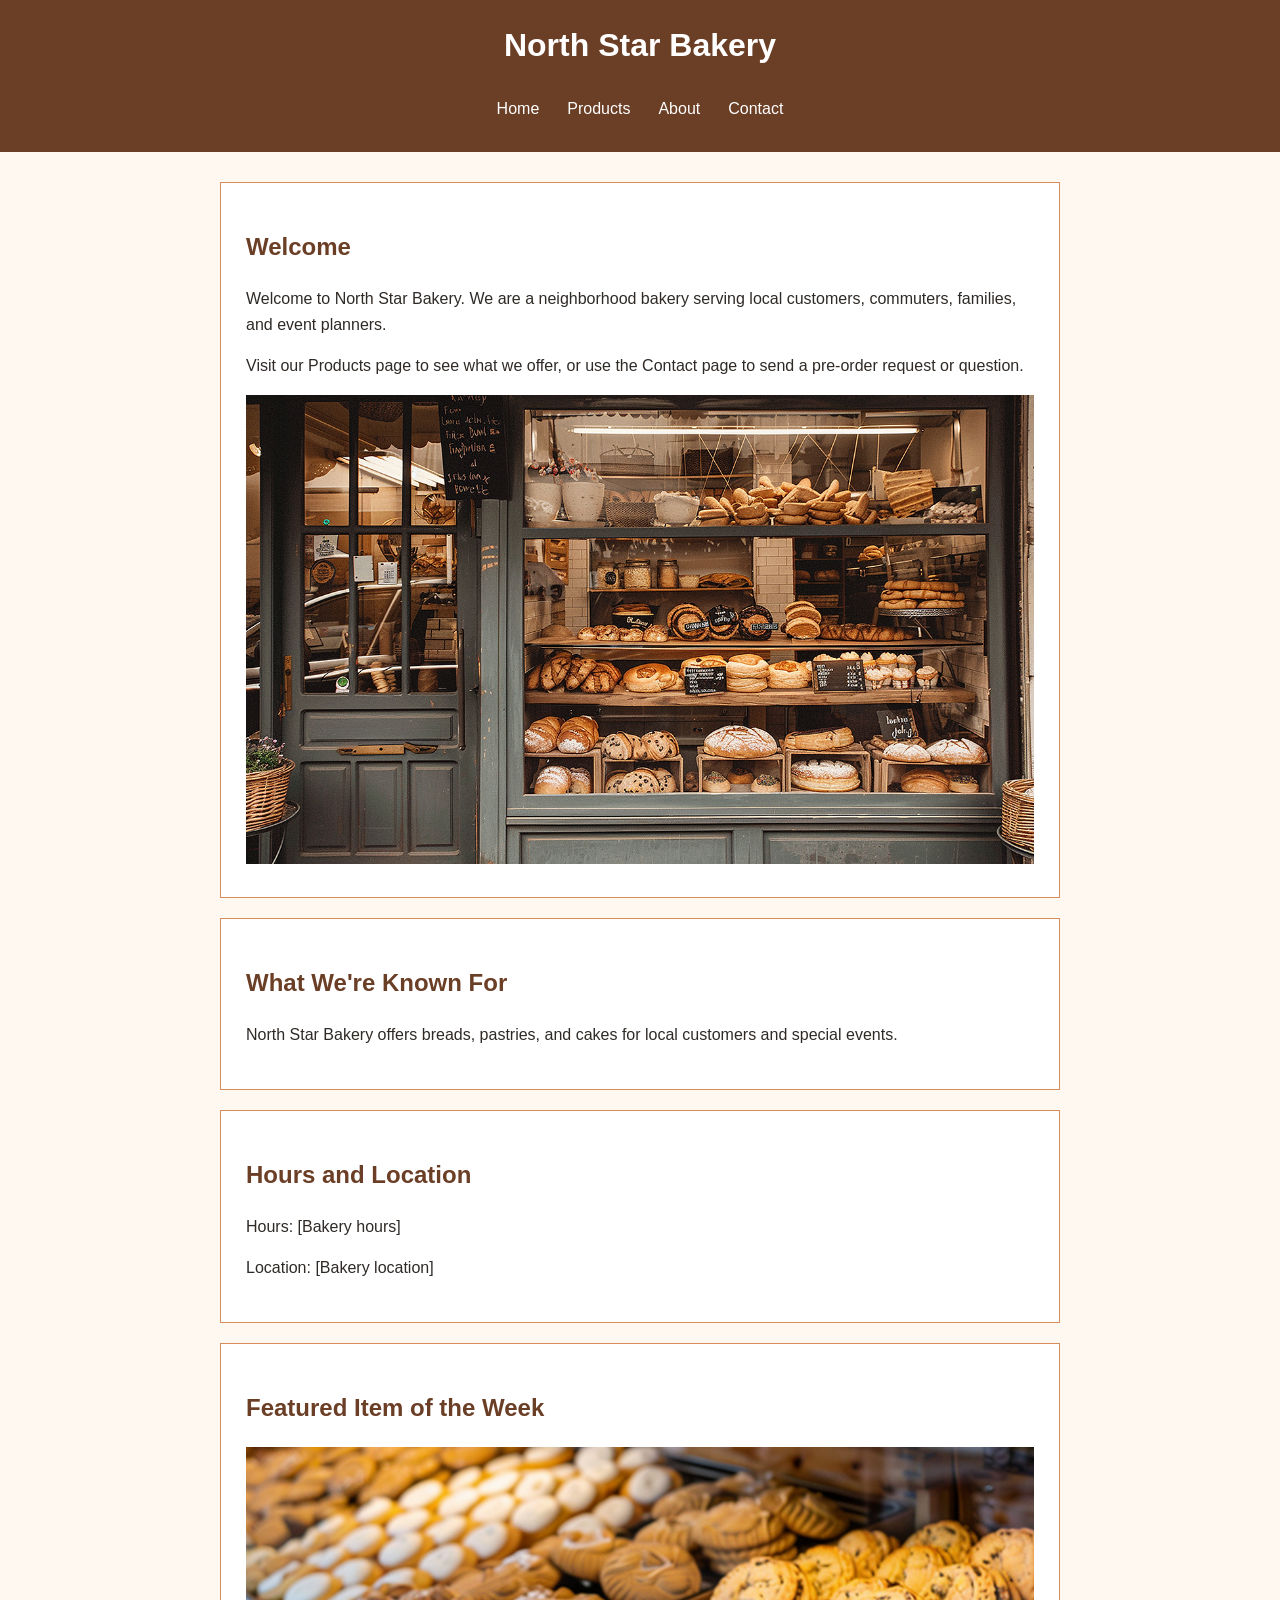
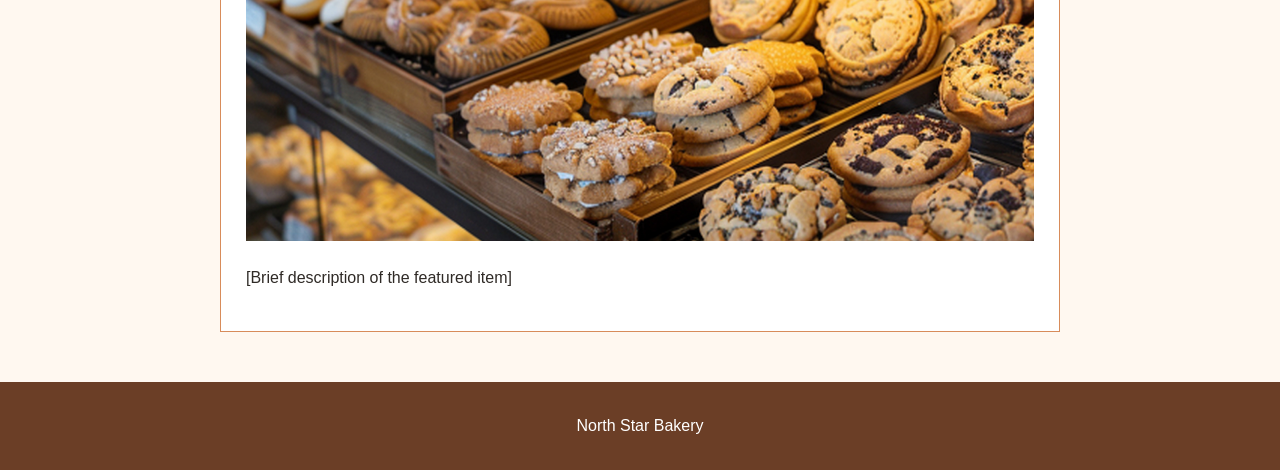
<file: index.html>
<!DOCTYPE html>
<html lang="en">

<head>
    <meta charset="UTF-8">
    <meta name="viewport" content="width=device-width, initial-scale=1.0">
    <title>North Star Bakery - Home</title>
    <link rel="stylesheet" href="styles.css">
</head>

<body>

    <header>
        <h1>North Star Bakery</h1>

        <nav>
            <ul>
                <li><a href="index.html">Home</a></li>
                <li><a href="products.html">Products</a></li>
                <li><a href="about.html">About</a></li>
                <li><a href="contact.html">Contact</a></li>
            </ul>
        </nav>
    </header>

    <main>

        <section>
            <h2>Welcome</h2>

            <p>
                Welcome to North Star Bakery. We are a neighborhood bakery
                serving local customers, commuters, families, and event planners.
            </p>

            <p>
                Visit our Products page to see what we offer, or use the Contact page
                to send a pre-order request or question.
            </p>

            <img src="media/bakery-storefront_c.png"
                 alt="Storefront of North Star Bakery">
        </section>

        <section>
            <h2>What We're Known For</h2>

            <p>
                North Star Bakery offers breads, pastries, and cakes for
                local customers and special events.
            </p>
        </section>

        <section>
            <h2>Hours and Location</h2>

            <p>Hours: [Bakery hours]</p>

            <p>Location: [Bakery location]</p>
        </section>

        <section>
            <h2>Featured Item of the Week</h2>

            <picture>
                <source media="(min-width: 800px)"
                        srcset="media/bakery-feature-large_c.png">

                <img src="media/bakery-feature-small_c.png"
                     alt="Featured bakery item from North Star Bakery">
            </picture>

            <p>[Brief description of the featured item]</p>
        </section>

    </main>

    <footer>
        <p>North Star Bakery</p>
    </footer>

</body>

</html>
</file>
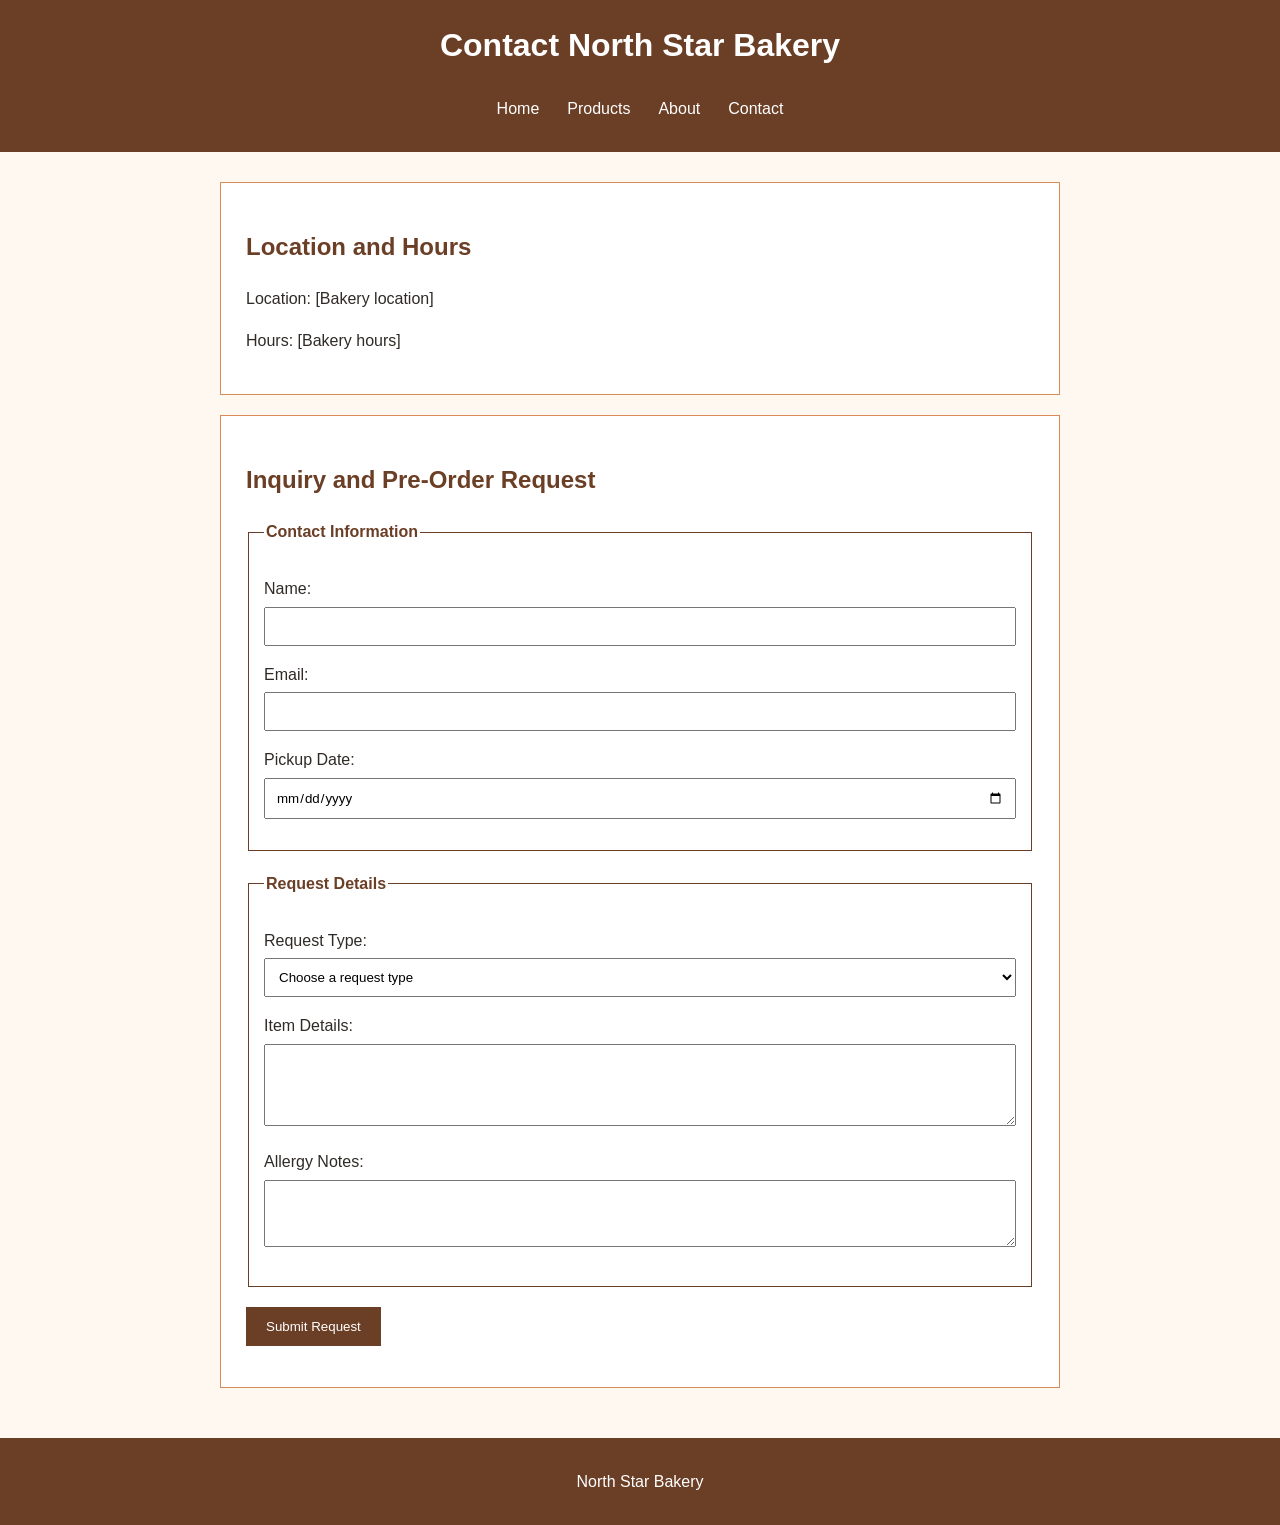
<file: contact.html>
<!DOCTYPE html>
<html lang="en">

<head>
    <meta charset="UTF-8">
    <meta name="viewport" content="width=device-width, initial-scale=1.0">
    <title>North Star Bakery - Contact</title>
    <link rel="stylesheet" href="styles.css">
    <script src="script.js" defer></script>
</head>

<body>

    <header>
        <h1>Contact North Star Bakery</h1>

        <nav>
            <ul>
                <li><a href="index.html">Home</a></li>
                <li><a href="products.html">Products</a></li>
                <li><a href="about.html">About</a></li>
                <li><a href="contact.html">Contact</a></li>
            </ul>
        </nav>
    </header>

    <main>

        <section>
            <h2>Location and Hours</h2>

            <p>Location: [Bakery location]</p>
            <p>Hours: [Bakery hours]</p>
        </section>

        <section>
            <h2>Inquiry and Pre-Order Request</h2>

            <form id="contact-form" action="#" method="post" novalidate>

                <fieldset>
                    <legend>Contact Information</legend>

                    <p>
                        <label for="name">Name:</label><br>
                        <input type="text" id="name" name="name" required>
                        <span id="name-error" class="error-message"></span>
                    </p>

                    <p>
                        <label for="email">Email:</label><br>
                        <input type="email" id="email" name="email" required>
                        <span id="email-error" class="error-message"></span>
                    </p>

                    <p>
                        <label for="pickup-date">Pickup Date:</label><br>
                        <input type="date" id="pickup-date" name="pickup-date" required>
                    </p>
                </fieldset>

                <fieldset>
                    <legend>Request Details</legend>

                    <p>
                        <label for="request-type">Request Type:</label><br>
                        <select id="request-type" name="request-type" required>
                            <option value="">Choose a request type</option>
                            <option value="pre-order">Pre-Order</option>
                            <option value="general-question">General Question</option>
                        </select>
                    </p>

                    <p>
                        <label for="item-details">Item Details:</label><br>
                        <textarea id="item-details"
                                  name="item-details"
                                  rows="4"
                                  cols="40"
                                  required></textarea>
                        <span id="details-error" class="error-message"></span>
                    </p>

                    <p>
                        <label for="allergy-notes">Allergy Notes:</label><br>
                        <textarea id="allergy-notes"
                                  name="allergy-notes"
                                  rows="3"
                                  cols="40"></textarea>
                    </p>
                </fieldset>

                <p>
                    <button type="submit">Submit Request</button>
                </p>

            </form>
        </section>

    </main>

    <footer>
        <p>North Star Bakery</p>
    </footer>

</body>

</html>
</file>
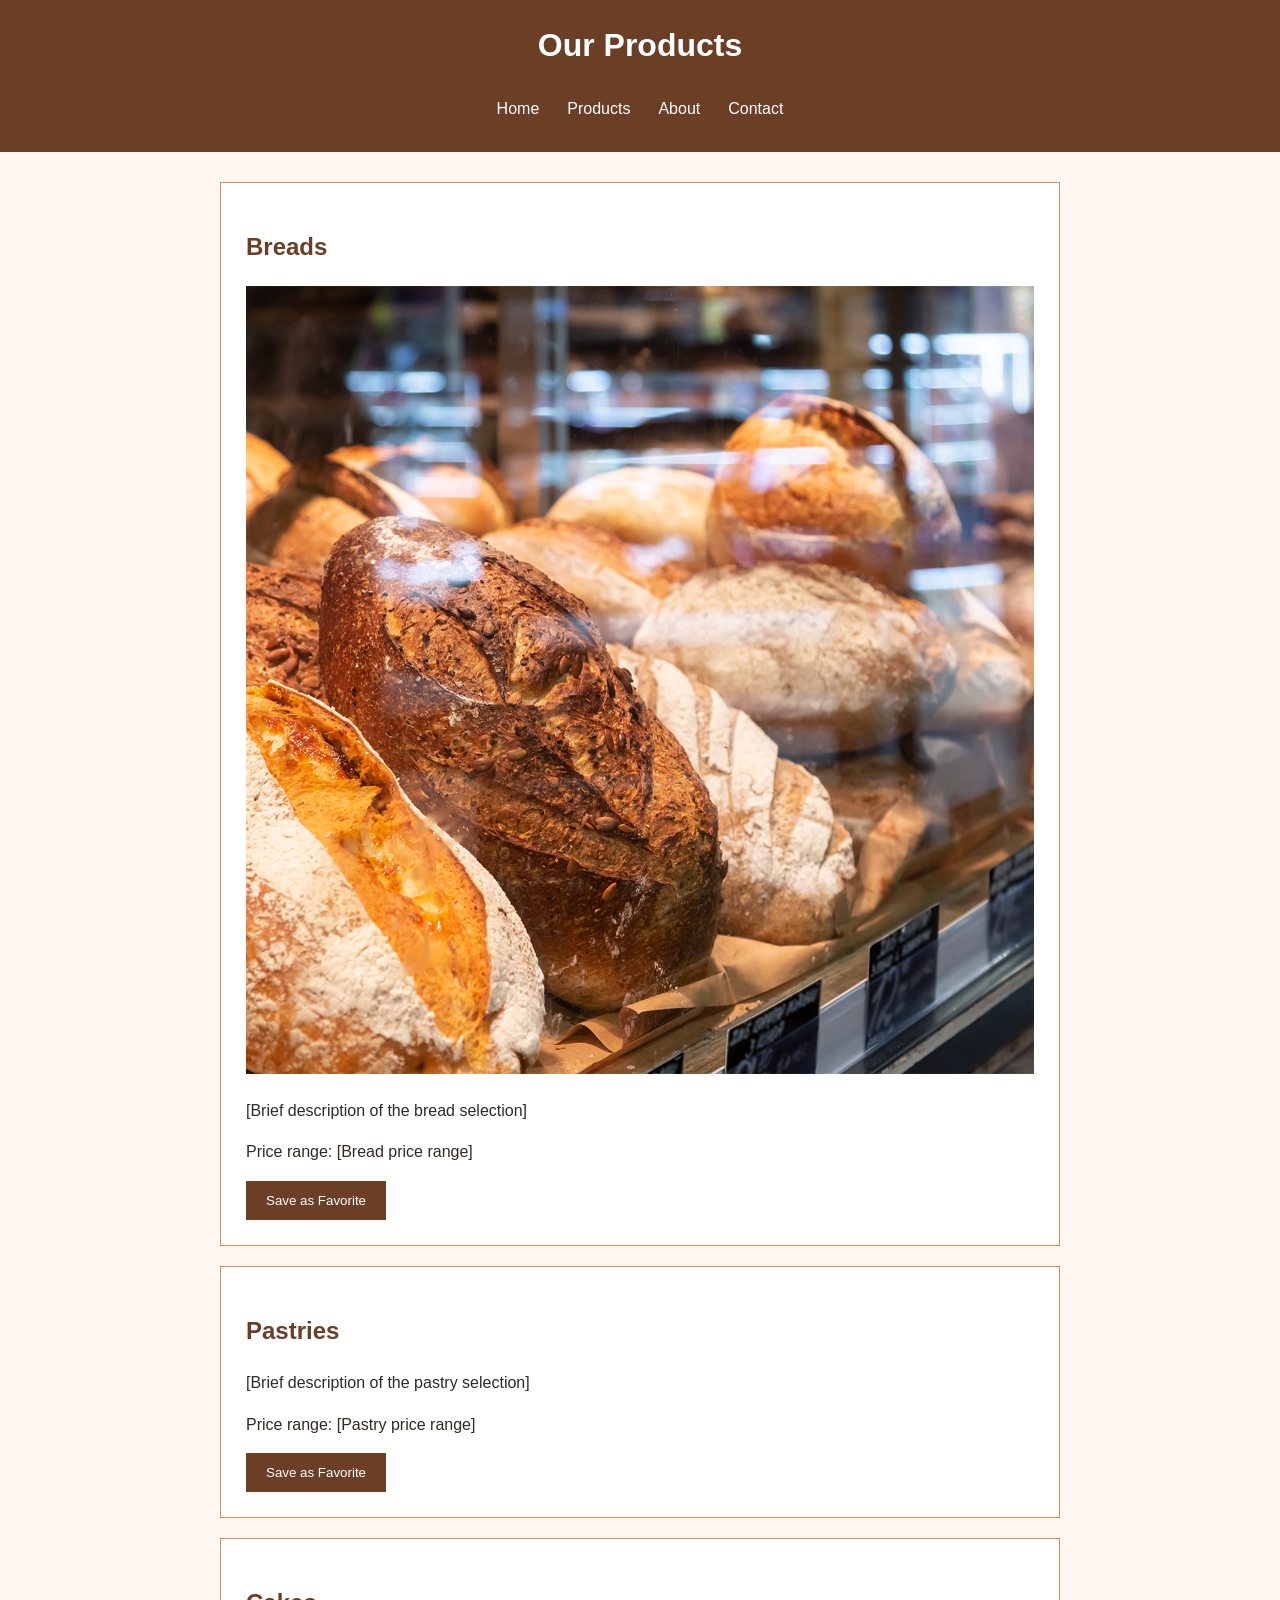
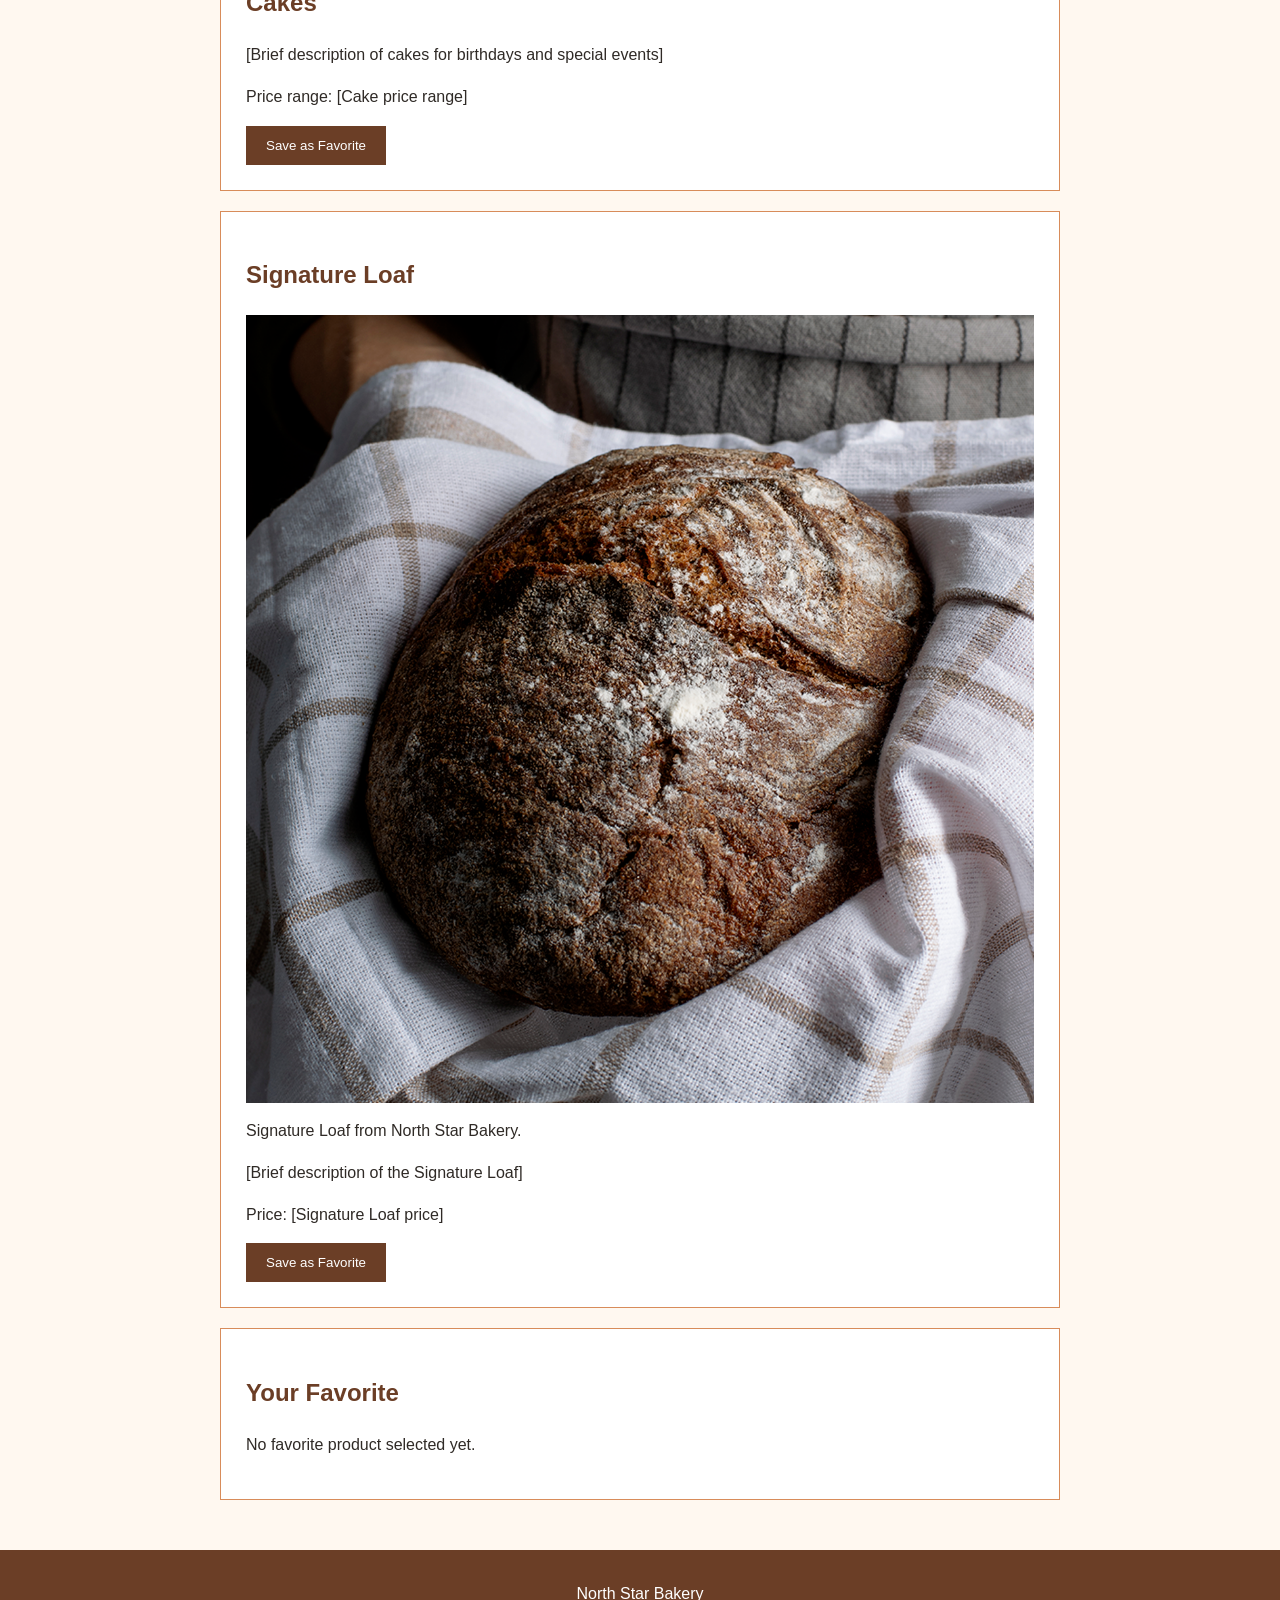
<file: products.html>
<!DOCTYPE html>
<html lang="en">

<head>
    <meta charset="UTF-8">
    <meta name="viewport" content="width=device-width, initial-scale=1.0">
    <title>North Star Bakery - Products</title>
    <link rel="stylesheet" href="styles.css">
    <script src="script.js" defer></script>
</head>

<body>

    <header>
        <h1>Our Products</h1>

        <nav>
            <ul>
                <li><a href="index.html">Home</a></li>
                <li><a href="products.html">Products</a></li>
                <li><a href="about.html">About</a></li>
                <li><a href="contact.html">Contact</a></li>
            </ul>
        </nav>
    </header>

    <main>

        <section>
            <h2>Breads</h2>

            <img src="media/bakery-bread_c.png"
                 alt="Fresh baked bread from North Star Bakery">

            <p>[Brief description of the bread selection]</p>
            <p>Price range: [Bread price range]</p>

            <button type="button"
                    class="favorite-button"
                    data-product="Breads">
                Save as Favorite
            </button>
        </section>

        <section>
            <h2>Pastries</h2>

            <p>[Brief description of the pastry selection]</p>
            <p>Price range: [Pastry price range]</p>

            <button type="button"
                    class="favorite-button"
                    data-product="Pastries">
                Save as Favorite
            </button>
        </section>

        <section>
            <h2>Cakes</h2>

            <p>[Brief description of cakes for birthdays and special events]</p>
            <p>Price range: [Cake price range]</p>

            <button type="button"
                    class="favorite-button"
                    data-product="Cakes">
                Save as Favorite
            </button>
        </section>

        <section>
            <h2>Signature Loaf</h2>

            <figure>
                <img src="media/bakery-signature-loaf_c.png"
                     alt="North Star Bakery signature loaf">

                <figcaption>
                    Signature Loaf from North Star Bakery.
                </figcaption>
            </figure>

            <p>[Brief description of the Signature Loaf]</p>
            <p>Price: [Signature Loaf price]</p>

            <button type="button"
                    class="favorite-button"
                    data-product="Signature Loaf">
                Save as Favorite
            </button>
        </section>

        <section>
            <h2>Your Favorite</h2>
            <p id="favorite-result">No favorite product selected yet.</p>
        </section>

    </main>

    <footer>
        <p>North Star Bakery</p>
    </footer>

</body>

</html>
</file>
<file: styles.css>
*,
*::before,
*::after {
    box-sizing: border-box;
}

body {
    margin: 0;
    font-family: Arial, sans-serif;
    background-color: #FFF8F0;
    color: #2F2A26;
    line-height: 1.6;
}

header {
    background-color: #6B3E26;
    color: white;
    padding: 20px;
    text-align: center;
}

header h1 {
    margin: 0 0 15px;
}

nav ul {
    list-style: none;
    margin: 0;
    padding: 0;
    display: flex;
    flex-direction: column;
    gap: 8px;
}

nav a {
    display: block;
    color: white;
    text-decoration: none;
    padding: 10px;
}

nav a:hover {
    background-color: #D88C5A;
}

nav a:focus-visible {
    outline: 3px solid #FFF8F0;
    outline-offset: 2px;
}

main {
    max-width: 900px;
    margin: 0 auto;
    padding: 20px;
}

section {
    background-color: white;
    margin-bottom: 20px;
    padding: 20px;
    border: 1px solid #D88C5A;
}

h2 {
    color: #6B3E26;
}

img,
video {
    max-width: 100%;
    height: auto;
}

figure {
    margin: 0;
}

figcaption {
    margin-top: 8px;
}

fieldset {
    margin-bottom: 20px;
    padding: 15px;
    border: 1px solid #6B3E26;
}

legend {
    font-weight: bold;
    color: #6B3E26;
}

input,
select,
textarea {
    width: 100%;
    padding: 10px;
    margin-top: 5px;
    font-family: Arial, sans-serif;
}

button {
    background-color: #6B3E26;
    color: white;
    border: none;
    padding: 12px 20px;
    font-family: Arial, sans-serif;
    cursor: pointer;
}

button:hover {
    background-color: #D88C5A;
}

button:focus-visible {
    outline: 3px solid #2F2A26;
    outline-offset: 2px;
}

footer {
    background-color: #6B3E26;
    color: white;
    text-align: center;
    padding: 15px;
}

@media (min-width: 768px) {
    nav ul {
        flex-direction: row;
        justify-content: center;
    }

    main {
        padding: 30px;
    }

    section {
        padding: 25px;
    }
}
</file>
